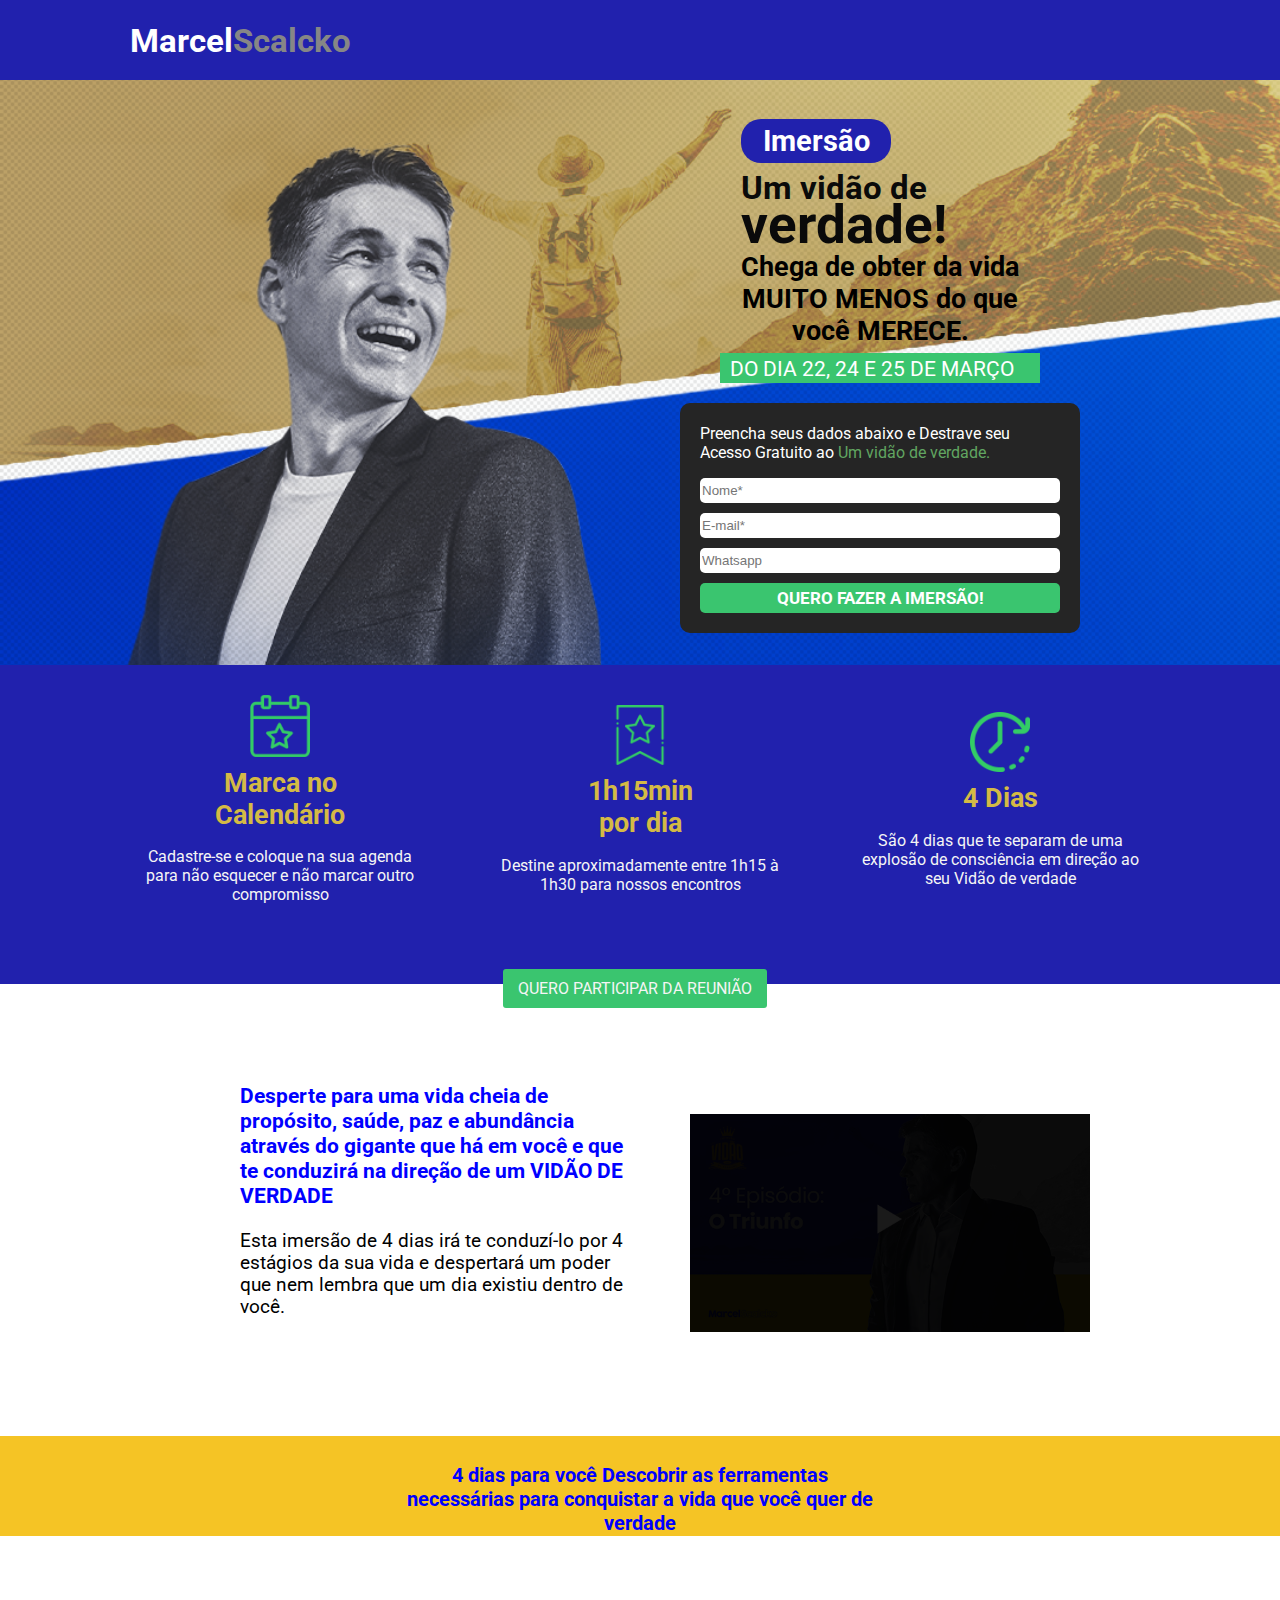
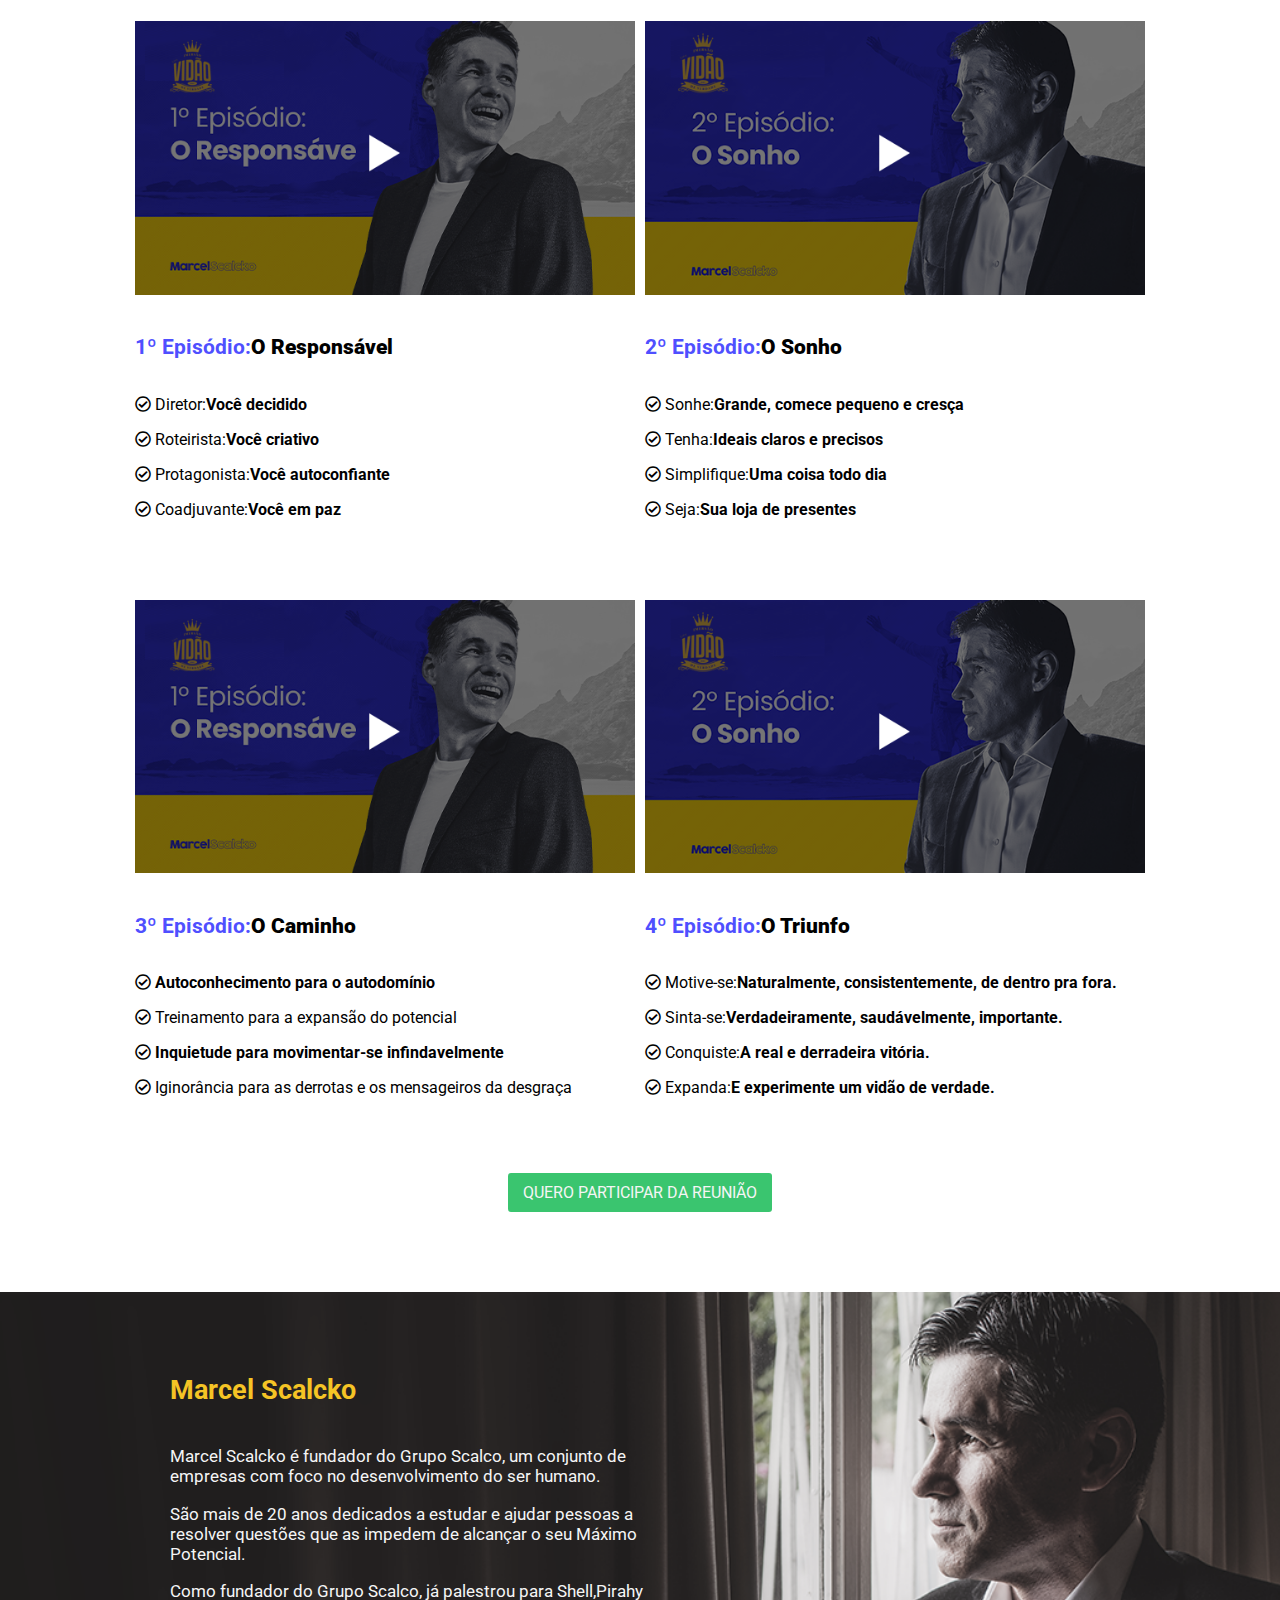
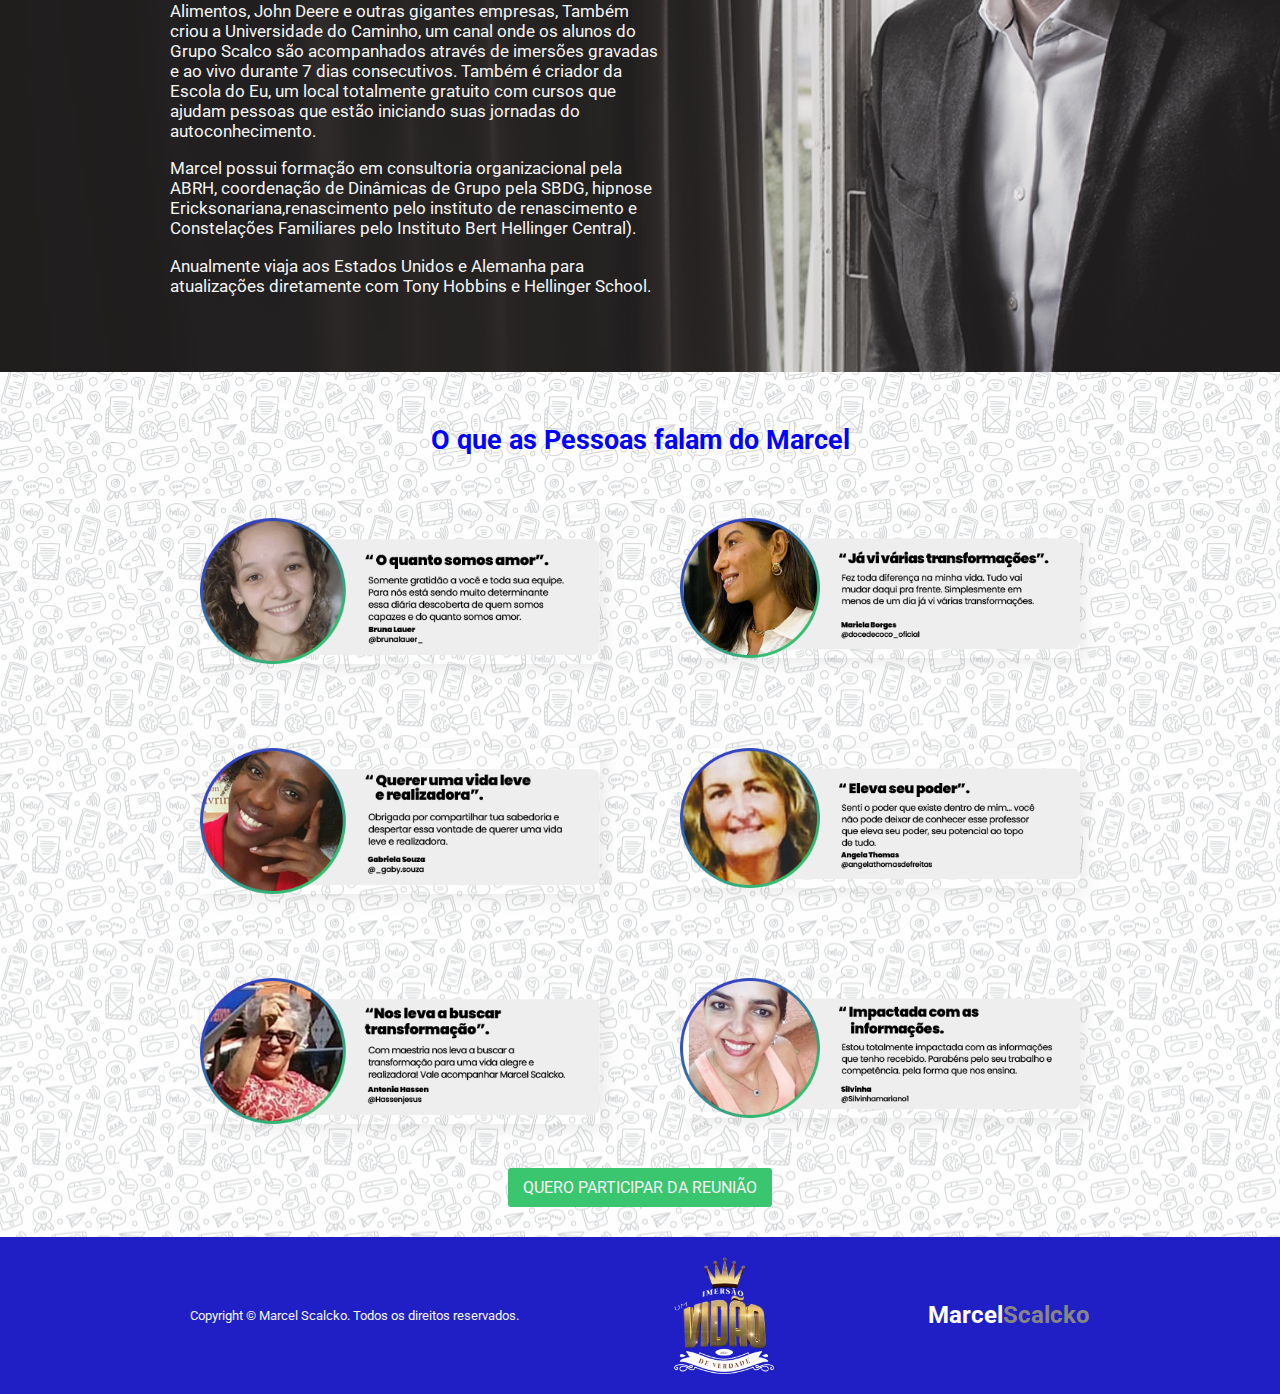
<file: landing-page/index.html>
<!DOCTYPE html>
<html lang="pt-br">
<head>
    <meta charset="UTF-8">
    <meta http-equiv="X-UA-Compatible" content="IE=edge">
    <meta name="viewport" content="width=device-width, initial-scale=1.0">
    <title>Imersão um vidão de verdade</title>
    <link rel="stylesheet" href="https://cdnjs.cloudflare.com/ajax/libs/font-awesome/5.15.3/css/all.min.css">
    <link rel="preconnect" href="https://fonts.gstatic.com">
    <link href="https://fonts.googleapis.com/css2?family=Roboto:wght@300;400&display=swap" rel="stylesheet"> 
    <link rel="stylesheet" href="style.css">
</head>
<body>
    <!-- Header start -->
    <header>
        <h2><span class="name1">Marcel</span><span class="name2">Scalcko</span></h2>
    </header>
    <!-- Header end -->
    <main>
        <!-- Section home start -->
        <section class="home">
            <div class="home-container">
                <div class="title">
                    <div class="imersao-text">
                        <p class="imersion">Imersão</p>
                        <h2 class="h2-bold medium">Um vidão de</h2>
                        <h2 class="h2-bold big">verdade!</h2>
                        <p class="text2">Chega de obter da vida<br><span class="upper">muito menos</span> do que<br>você <span class="upper">merece.</span></p>
                    </div>
                </div>
                <div class="date">
                    <p class="text-date">do dia 22, 24 e 25 de março</p>
                </div>
                <div class="form-container">
                    <p>Preencha seus dados abaixo e Destrave seu Acesso Gratuito ao <span class="text-green">Um vidão de verdade.</span></p>
                    <input type="text" placeholder="Nome*" name="" id="">
                    <input type="text" placeholder="E-mail*" name="" id="">
                    <input type="text" placeholder="Whatsapp" name="" id="">
                    <a class="btn" href="cadastro.html" target="_blank">quero fazer a imersão!</a>
                </div>
            </div>
        </section>
        <!-- Section home end -->
        <!--  -->
        <!-- Section cards1 start -->
        <section class="cards">
            <!-- card1 -->
            <div class="card">
                <img src="assets/calendar.png" width="60px" alt="">
                <h3>Marca no<br>Calendário</h3>
                <p>Cadastre-se e coloque na sua agenda para não esquecer e não marcar outro compromisso</p>
            </div>
            <!-- card2 -->
            <div class="card">
                <img src="assets/star.png" width="60px" alt="">
                <h3>1h15min<br>por dia</h3>
                <p>Destine aproximadamente entre 1h15 à 1h30 para nossos encontros</p>
            </div>
            <!-- card3 -->
            <div class="card">
                <img src="assets/clock.png" width="60px" alt="">
                <h3>4 Dias</h3>
                <p>São 4 dias que te separam de uma explosão de consciência em direção ao seu Vidão de verdade</p>
            </div>
            <!--  -->
            <div class="meet">
               
            </div>
        </section>
        <!-- Section cards1 end -->
        <!--  -->
        <!-- Section videone start -->
        <div class="meet">
            <a class="meet-btn1" href="">Quero participar da reunião</a>
        </div>
        <section class="video-one">
            <!--  -->
            
            <div class="left-text">
                <p class="descri-text">Desperte para uma vida cheia de propósito, saúde, paz e abundância através do gigante que há em você e que te conduzirá na direção de um <span class="upper">vidão de verdade</span></p>
                <p class="mini-descri">Esta imersão de 4 dias irá te conduzí-lo por 4 estágios da sua vida e despertará um poder que nem lembra que um dia existiu dentro de você.</p>
            </div>
            <div class="video1">
                <img src="assets/video1.png" alt="Imersão Vidão">
            </div>
        </section>
        <!-- Section videone end -->
        <!--  -->
        <!-- Section episodes start -->
        <section class="episodes">
            <div class="episodes-header">
                <h4>4 dias para você Descobrir as ferramentas necessárias para conquistar a vida que você quer de verdade</h4>
            </div>
            <div class="episodes-container">
                <div class="card-episode">
                    <div class="thumb">
                        <img class="img-m1" src="assets/thumb1.png" alt="Episódio 1">
                    </div>
                    <div class="episode-label">
                        <h5><span class="ep-number">1º Episódio:</span><span class="ep-title">O Responsável</span></h5>
                        <p>
                            <i class="far fa-check-circle"></i> <span class="roteiro1">Diretor:</span><span class="bold">Você decidido </span>
                        </p>
                        <p>
                            <i class="far fa-check-circle"></i> <span class="roteiro1">Roteirista:</span><span class="bold">Você criativo </span>
                        </p>
                        <p>
                            <i class="far fa-check-circle"></i> <span class="roteiro1">Protagonista:</span><span class="bold">Você autoconfiante </span>
                        </p>
                        <p>
                            <i class="far fa-check-circle"></i> <span class="roteiro1">Coadjuvante:</span><span class="bold">Você em paz </span>
                        </p>
                    </div>
                </div>
                <div class="card-episode">
                    <div class="thumb">
                        <img class="img-m1" src="assets/thumb2.png" alt="Episódio 2">
                    </div>
                    <div class="episode-label">
                        <h5><span class="ep-number">2º Episódio:</span><span class="ep-title">O Sonho</span></h5>
                        <p>
                            <i class="far fa-check-circle"></i> <span class="roteiro1">Sonhe:</span><span class="bold">Grande, comece pequeno e cresça</span>
                        </p>
                        <p>
                   
                            <i class="far fa-check-circle"></i> <span class="roteiro1">Tenha:</span><span class="bold">Ideais claros e precisos</span>
                        </p>
                        <p>
                            <i class="far fa-check-circle"></i> <span class="roteiro1">Simplifique:</span><span class="bold">Uma coisa todo dia</span>
                        </p>
                        <p>
                            <i class="far fa-check-circle"></i> <span class="roteiro1">Seja:</span><span class="bold">Sua loja de presentes</span>
                        </p>
                    </div>
                </div>
                <div class="card-episode">
                    <div class="thumb">
                        <img class="img-m1" src="assets/thumb1.png" alt="Episódio 3">
                    </div>
                    <div class="episode-label">
                        <h5><span class="ep-number">3º Episódio:</span><span class="ep-title">O Caminho</span></h5>
                        <p>
                            <i class="far fa-check-circle"></i><span class="bold"> Autoconhecimento para o autodomínio</span>
                        </p>
                        <p>
                            <i class="far fa-check-circle"></i> Treinamento para a expansão do potencial
                        </p>
                        <p>
                            <i class="far fa-check-circle"></i><span class="bold"> Inquietude para movimentar-se infindavelmente</span>
                        </p>
                        <p>
                            <i class="far fa-check-circle"></i> Iginorância para as derrotas e os mensageiros da desgraça
                        </p>
                    </div>
                </div>
                <div class="card-episode">
                    <div class="thumb">
                        <img class="img-m1" src="assets/thumb2.png" alt="Episódio 4">
                    </div>
                    <div class="episode-label">
                        <h5><span class="ep-number">4º Episódio:</span><span class="ep-title">O Triunfo</span></h5>
                        <p>
                            <i class="far fa-check-circle"></i> <span class="roteiro1">Motive-se:</span></span><span class="bold">Naturalmente, consistentemente, de dentro pra fora.</span>
                        </p>
                        <p>
                            <i class="far fa-check-circle"></i> <span class="roteiro1">Sinta-se:</span><span class="bold">Verdadeiramente, saudávelmente, importante.</span>
                        </p>
                        <p>
                            <i class="far fa-check-circle"></i> <span class="roteiro1">Conquiste:</span><span class="bold">A real e derradeira vitória.</span>
                        </p>
                        <p>
                            <i class="far fa-check-circle"></i> <span class="roteiro1">Expanda:</span><span class="bold">E experimente um vidão de verdade.</span>
                        </p>
                    </div>
                </div>
                <a class="meet-btn" href="">Quero participar da reunião</a>
            </div>
        </section>
        <!-- Section episodes end -->
        <!--  -->
        <!-- Section about start -->
        <section class="about">
            <div class="about-text-container">
                <h2>Marcel Scalcko</h2>
                    <!--------------------------------------------------------------------------------------------------------------->
                    <p> <!-- parágrafo 1 -->
                        Marcel Scalcko é fundador do Grupo Scalco, um conjunto de empresas com foco no desenvolvimento do ser humano.
                    </p>
                    <!--------------------------------------------------------------------------------------------------------------->
                    <p> <!-- parágrafo 2 -->
                        São mais de 20 anos dedicados a estudar e ajudar pessoas a resolver questões que as impedem de alcançar o seu Máximo Potencial.
                    </p>
                    <!--------------------------------------------------------------------------------------------------------------->
                    <p> <!-- parágrafo 3 -->
                        Como fundador do Grupo Scalco, já palestrou para Shell,Pirahy Alimentos, John Deere e outras gigantes empresas, Também criou a Universidade do Caminho, um canal onde os alunos do Grupo Scalco são acompanhados através de imersões gravadas e ao vivo durante 7 dias consecutivos. Também é criador da Escola do Eu, um local totalmente gratuito com cursos que ajudam pessoas que estão iniciando suas jornadas do autoconhecimento.
                    </p>
                    <!--------------------------------------------------------------------------------------------------------------->
                    <p> <!-- parágrafo 4 -->
                        Marcel possui formação em consultoria organizacional pela ABRH, coordenação de Dinâmicas de Grupo pela SBDG, hipnose Ericksonariana,renascimento pelo instituto de renascimento e Constelações Familiares pelo Instituto Bert Hellinger Central).
                    </p>
                    <!--------------------------------------------------------------------------------------------------------------->
                    <p> <!-- parágrafo 5 -->
                        Anualmente viaja aos Estados Unidos e Alemanha para atualizações diretamente com Tony Hobbins e Hellinger School.
                    </p>
                    <!--------------------------------------------------------------------------------------------------------------->
            </div>
        </section>
        <!-- Section about end -->
        <!--  -->
        <!-- Section testimonials start -->
        <section class="testimonials">
            <div class="testimonials-title">
                <h2>O que as Pessoas falam do Marcel</h2>
            </div>
            <div class="testimonials-cards">
                <div class="testimonial-card">
                    <img src="assets/testim-1.png" width="400px" alt="Bruna Lauer">
                </div>
                <div class="testimonial-card">
                    <img src="assets/testim-4.png" width="400px" alt="Marcela Borges">
                </div>
                <div class="testimonial-card">
                    <img src="assets/testim-2.png" width="400px" alt="Gabriela Souza">
                </div>
                <div class="testimonial-card">
                    <img src="assets/testim-5.png" width="400px" alt="Angela Thomas">
                </div>
                <div class="testimonial-card">
                    <img src="assets/testim-3.png" width="400px" alt="Antônia Hassen">
                </div>
                <div class="testimonial-card">
                    <img src="assets/testim-6.png" width="400px" alt="Silvinha">
                </div>
                <a class="meet-btn" href="">Quero participar da reunião</a>
            </div>
        </section>
        <!-- Section testimonials end -->
        <!--  -->
    </main>
    <footer>
        <p>Copyright &copy; Marcel Scalcko. Todos os direitos reservados.</p>
        <img src="assets/logo-vidao.png" width="100px" alt="logo vidão">
        <h2><span class="name1">Marcel</span><span class="name2">Scalcko</span></h2>
    </footer>
</body>
</html>
</file>
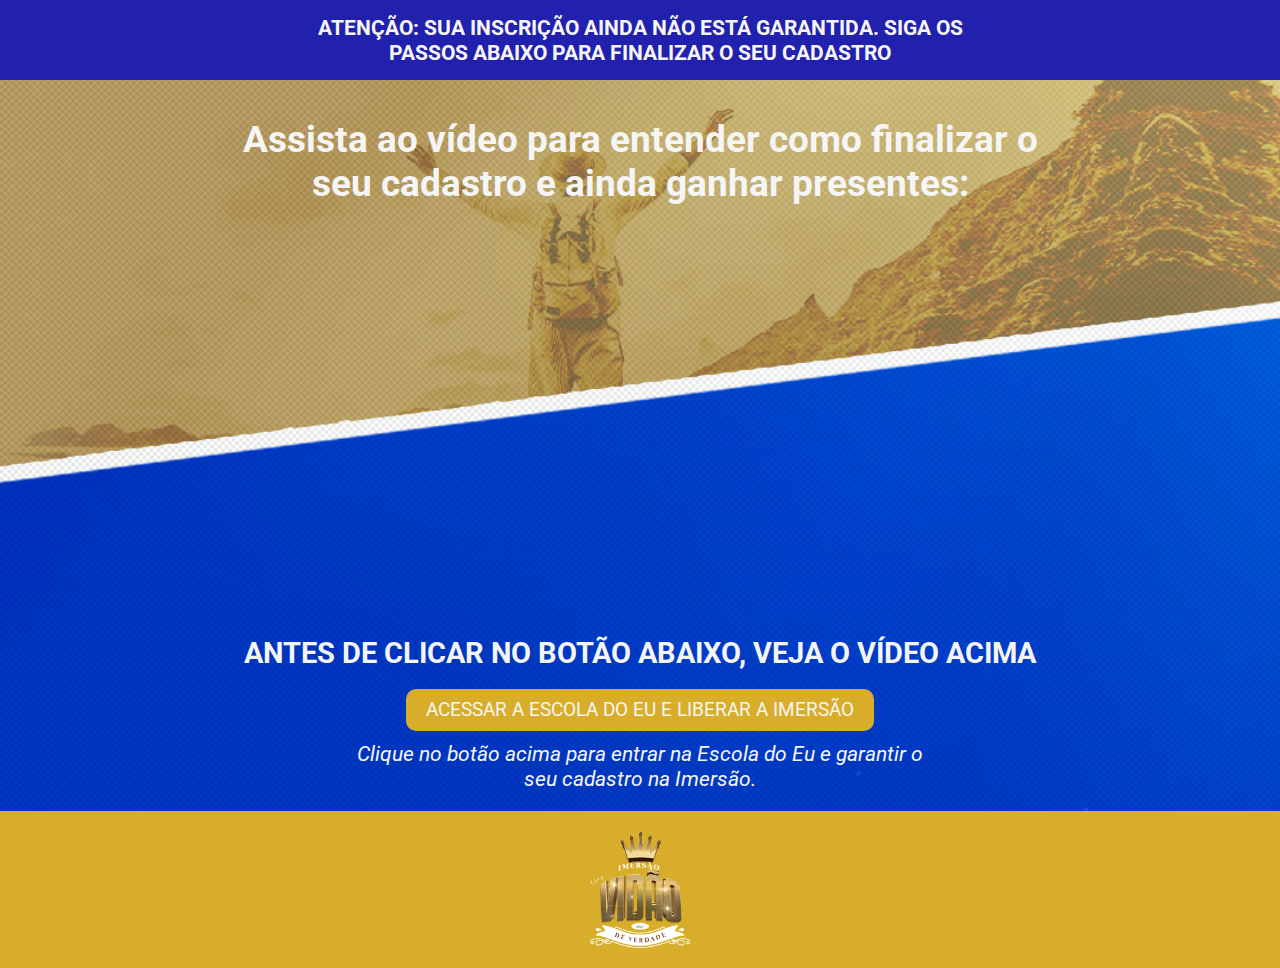
<file: landing-page/cadastro.html>
<!DOCTYPE html>
<html lang="pt-br">
<head>
    <meta charset="UTF-8">
    <meta http-equiv="X-UA-Compatible" content="IE=edge">
    <meta name="viewport" content="width=device-width, initial-scale=1.0">
    <title>Finalize o seu cadastro!</title>
    <link rel="stylesheet" href="https://cdnjs.cloudflare.com/ajax/libs/font-awesome/5.15.3/css/all.min.css">
    <link rel="preconnect" href="https://fonts.gstatic.com">
    <link href="https://fonts.googleapis.com/css2?family=Roboto:wght@300;400&display=swap" rel="stylesheet"> 
    <link rel="stylesheet" href="cadastro.css">
</head>
<body>
    <!-- Header start -->
    <header>
        <h2>ATENÇÃO: SUA INSCRIÇÃO AINDA NÃO ESTÁ GARANTIDA. SIGA
            OS PASSOS ABAIXO PARA FINALIZAR O SEU CADASTRO</h2>
    </header>
    <!-- Header end -->
    <main>
        <!-- Section home start -->
        <section class="home">
            <div class="home-container">
                <div class="instruct1">
                    <h3>Assista ao vídeo para entender como finalizar o seu cadastro e ainda ganhar presentes:</h3>
                </div>
                <div class="video">
                    <iframe src="https://player.vimeo.com/video/543341858" width="640" height="360" frameborder="0" allow="autoplay; fullscreen; picture-in-picture" allowfullscreen=""></iframe>
                </div>
                <div class="instruct2">
                    <h3>Antes de clicar no botão abaixo, veja o vídeo acima</h3>
                </div>
                <a class="btn" href="https://bit.ly/3vvuoW7">Acessar a escola do eu e liberar a imersão</a>
                <p class="foot-info">Clique no botão acima para entrar na Escola do Eu e garantir o seu cadastro na Imersão.</p>
            </div>
        </section>
        <!-- Section home end -->
        <!--  -->
    </main>
    <footer>
        <img src="assets/logo-vidao.png" width="100px" alt="logo vidão">
    </footer>
</body>
</html>
</file>
<file: landing-page/style.css>
body {
    margin: 0px;
    padding: 0px;
    font-family: 'Roboto', sans-serif;
}

* {
    list-style: none;
    text-decoration: none;
    box-sizing: border-box;
}

header {
    height: 80px;
    width: 100%;
    padding: 0px 130px;
    display: flex;
    align-items: center;
    justify-content: flex-start;
    background-color: rgb(33, 33, 173);
}

header h2 {
    font-size: 25pt;
}

.name1 {
    color: white;
}

.name2 {
    color: rgb(134, 134, 134);
}

.home {
    background: url(assets/Banner-pc.png);
    background-size: cover;
    width: 100%;
    height: 585px;
    padding: 0px 100px;
    display: flex;
    justify-content: flex-end;
    
}

.home-container {
    margin-right: 100px;
    margin-top: 10px;
    display: flex;
    flex-direction: column;
    align-items: center;
}

.imersion {
    text-align: center;
    border-radius: 20px;
    font-size: 22pt;
    width: 150px;
    font-weight: bold;
    padding: 5px;
    background-color: rgb(33, 33, 173);
    color: white;
}

.h2-bold {
    color: rgb(10, 10, 10);
    font-weight: bolder;
}

.medium {
    font-size: 25pt;
    margin-top: -25px;
}

.big {
    font-size: 40pt;
    margin-top: -40px;
}

.text2 {
    margin-top: -50px;
    font-size: 20pt;
    font-weight: bold;
    text-align: center;
}

.upper {
    text-transform: uppercase;
}

.date {
    background-color: rgb(58, 197, 111);
    height: 30px;
    width: 320px;
    padding: 0px 10px;
    display: flex;
    align-items: center;
    justify-content: flex-start;
    margin-top: -20px;
}

.text-date {
    color:white;
    text-transform: uppercase;
    font-size: 16pt;
}

.form-container {
    border-radius: 10px;
    padding: 5px 20px;
    margin-top: 20px;
    width: 400px;
    display: flex;
    flex-shrink: 1;
    flex-direction: column;
    background-color: rgb(37, 37, 37);
}

.form-container  input {
    margin-bottom: 10px;
    border-radius: 5px;
    border: none;
    height: 25px;
}

.form-container .btn {
    display: flex;
    align-items: center;
    justify-content: center;
    background-color: rgb(58, 197, 111);
    border: none;
    height: 30px;
    margin-bottom: 15px;
    border-radius: 5px;
    font-weight: bold;
    text-transform: uppercase;
    color: white;
    font-size: 13pt;
}

.form-container p {
    color:white;
}

.text-green {
    color: rgb(97, 165, 97);
}

.cards {
    width: 100%;
    height: max-content;
    padding: 30px 100px;
    flex-wrap: wrap;
    display: flex;
    justify-content: center;
    align-items: center;
    background-color: rgb(33, 33, 173);
}

.card {
    display: flex;
    flex-direction: column;
    align-items: center;
    width: 280px;
    margin: 0px 40px;
}

.card h3 {
    text-align: center;
    margin-top: 10px;
    font-size: 20pt;
    color: rgb(212, 186, 69);
}

.card p {
    margin-top: -10px;
    margin-bottom: 50px;
    text-align: center;
    color: whitesmoke;
}

.meet {
    margin: -5px;
    width: 100%;
    text-align: center;
}

.meet-btn {
    border-radius: 3px;
    background-color: rgb(58, 197, 111);
    color: whitesmoke;
    padding: 10px 15px;
    text-transform: uppercase;
}

.meet-btn1 {
    margin-top: 30px;
    border-radius: 3px;
    background-color: rgb(58, 197, 111);
    color: whitesmoke;
    padding: 10px 15px;
    text-transform: uppercase;
}

.video-one {
    width: 100%;
    padding: 100px;
    display: flex;
    flex-wrap: wrap-reverse;
    justify-content: center;
    align-items: flex-start;
}

.video1 img {
    width: 400px;
    filter: brightness(10%);
}

.left-text {
    margin: 0px 50px;
    width: 400px;
}

.descri-text {
    font-weight: bold;
    color: blue;
    font-size: 16pt;
    margin-top: -10px;
}

.mini-descri {
    font-size: 14pt;
}



.episodes {
    width: 100%;
    display: flex;
    flex-direction: column;
}

.episodes-header {
    width: 100%;
    padding: 0px 100px;
    height: 100px;
    background-color: rgb(245, 196, 37);
    display: flex;
    margin-bottom: 80px;
    justify-content: center;
}

.episodes-header h4 {
    text-align: center;
    width: 470px;
    font-size: 15pt;
    color: blue;
}

.episodes-container {
    width: 100%;
    display:flex;
    flex-wrap: wrap;
    justify-content: center;
    padding: 0px 100px;
}

.card-episode {
    margin: 5px 5px 60px 5px;
}

.thumb img {
    width: 500px;
}

.ep-number {
    color: rgb(79, 79, 255);
}

.ep-title {
    font-weight: bolder;
}

.episode-label {
    flex-wrap: wrap;
}

.episode-label h5{
    font-size: 16pt;
}

.bold {
    font-weight: bold;
}

.about {
    margin-top: 80px;
    padding: 60px 170px;
    width: 100%;
    height: 680px;
    background: url(assets/about-banner.png);
    background-size: cover;
}

.about-text-container {
    width: 500px;
}

.about-text-container p {
    color: whitesmoke;
    font-size: 13pt;
}

.about-text-container h2 {
    font-size: 20pt;
    margin-bottom: 40px;
    color: rgb(245, 196, 37);
}

.testimonials {
    background: url(assets/testimonial-vector.png);
    flex-direction: column;
    display: flex;
    width: 100%;
    padding: 30px 160px;
    height: max-content;
}

.testimonials-title {
    width: 100%;
    display: flex;
    justify-content: center;
}

.testimonials-title h2 {
    color: blue;
    font-size: 20pt;
}

.testimonials-cards {
    justify-content: center;
    width: 100%;
    display: flex;
    flex-wrap: wrap;
}

.testimonial-card img {
    box-shadow: 5px 5px 15px rgba(128, 128, 128, 0.151);
}

.testimonial-card {
    margin: 40px;
}

footer {
    padding: 20px 190px;
    display: flex;
    align-items: center;
    justify-content: space-between;
    background-color: rgb(31, 31, 197);
}

footer p {
    font-size: 10pt;
    color: whitesmoke;
}

@media (min-width: 320px) and (max-width: 800px) {

    header,
    .episodes-container,
    .card,
    .video-one,
    .home,
    .about,
    .testimonials,
    footer{
        padding: 20px;
    }

    header {
        height: 60px;
        justify-content: center;
    }

    .text2 {
        text-align: left;
        font-size: 16pt;
        margin-bottom: 50px;
    }

    .home {
        background: url(assets/Banner-celular.png);
        height: max-content;
    }

    .home-container{
        justify-content: center;
        width: 280px;
        margin: auto;
    }

    .form-container {
        width: 300px;
    }

    .card{
        margin: -35px;
    }

    .card-episode {
        margin: auto;
    }

    .card-episode img {
        width: 280px;
    }

    .episode-label {
        width: 280px;
    }

    .left-text {
        
        margin-top: 30px;
    }

    .descri-text {
        width: 300px;
        font-size: 13pt;
    }

    .mini-descri {
        font-size: 12pt;
    }

    .episodes-header {
        padding: 10px;
        height: max-content;
    }

    .episodes-header h4 {
        font-size: 14pt;
    }

    .video1 {
        margin-top: 50px;
    }

    .video1 img {
        width: 280px;
    }

    .about {
        height: max-content;
    }

    .about-text-container {
        width: 100%;
    }

    .testimonials-title h2 {
        font-size: 16pt;
    }

    .testimonial-card img {
        width: 280px;
    }

    .testimonial-card {
        margin: 20px;
    }

    footer {
        flex-direction: column-reverse;
    }
}
</file>
<file: landing-page/cadastro.css>
body {
    margin: 0px;
    padding: 0px;
    font-family: 'Roboto', sans-serif;
}

* {
    list-style: none;
    text-decoration: none;
    box-sizing: border-box;
}

header {
    height: 80px;
    width: 100%;
    padding: 0px 130px;
    display: flex;
    align-items: center;
    justify-content: flex-start;
    background-color: rgb(33, 33, 173);
}

header h2 {
    font-size: 25pt;
}

.home {
    background: url(assets/Banner-celular.png);
    background-size: cover;
    width: 100%;
    height: max-content;
    display:flex;
    flex-direction: column;
    align-items: center;
    justify-content: center;
    text-align: center;
    color: whitesmoke;
}

.instruct1 h3{
    width: 800px;
    font-size: 28pt;
}

.foot-info {
    margin: 20px auto;
    width: 600px;
    font-size: 16pt;
    font-style: italic;
}

.instruct2 h3 {
    width: 800px;
    font-size: 22pt;
    text-transform: uppercase;
}

h3,p {
    text-align: center;
}

.btn {
    color: whitesmoke;
    text-transform: uppercase;
    font-size: 14pt;
    border-radius: 10px;
    padding: 10px 20px;
    background-color: #d8ad29;
    text-align: center;
}


footer {
    padding: 20px 190px;
    display: flex;
    align-items: center;
    justify-content: center;
    background-color: #d8ad29;
}

header h2 {
    color: whitesmoke;
    font-size: 16pt;
    text-align: center;
    width: 700px;
    margin: auto;
}

footer p {
    font-size: 10pt;
    color: whitesmoke;
}

@media (min-width: 320px) and (max-width: 800px) {


    header {
        padding: 10px;
        height: 60px;
        justify-content: center;
    }

    .text2 {
        text-align: left;
        font-size: 16pt;
        margin-bottom: 50px;
    }

    .home {
        padding: 30px;
        background: url(assets/Banner-celular.png);
        height: max-content;
    }

    .home-container{
        justify-content: center;
        width: 280px;
        margin: auto;
    }

    header h2 {
        font-size: 10pt;
    }

    .instruct1 h3 {
        margin: auto;
        width: 290px;
        font-size: 14pt;
    }

    .instruct2 h3 {
        margin-top: -50px;
        width: 290px;
        font-size: 14pt;
    }

    .foot-info{
        width: 280px;
        font-size: 11pt;
    }

    .btn {
        margin: 20px;
        width: 300px;
        font-size: 6pt;
    }

    iframe {
        margin-left: -10px;
        margin-top: -70px;
        text-align: center;
        width: 300px;
    }

    h3 {
        font-size: 16pt;
        width: 280px;
    }


    footer {
        padding: 20px;
        width: 100%;
        flex-direction: column-reverse;
    }
}
</file>
